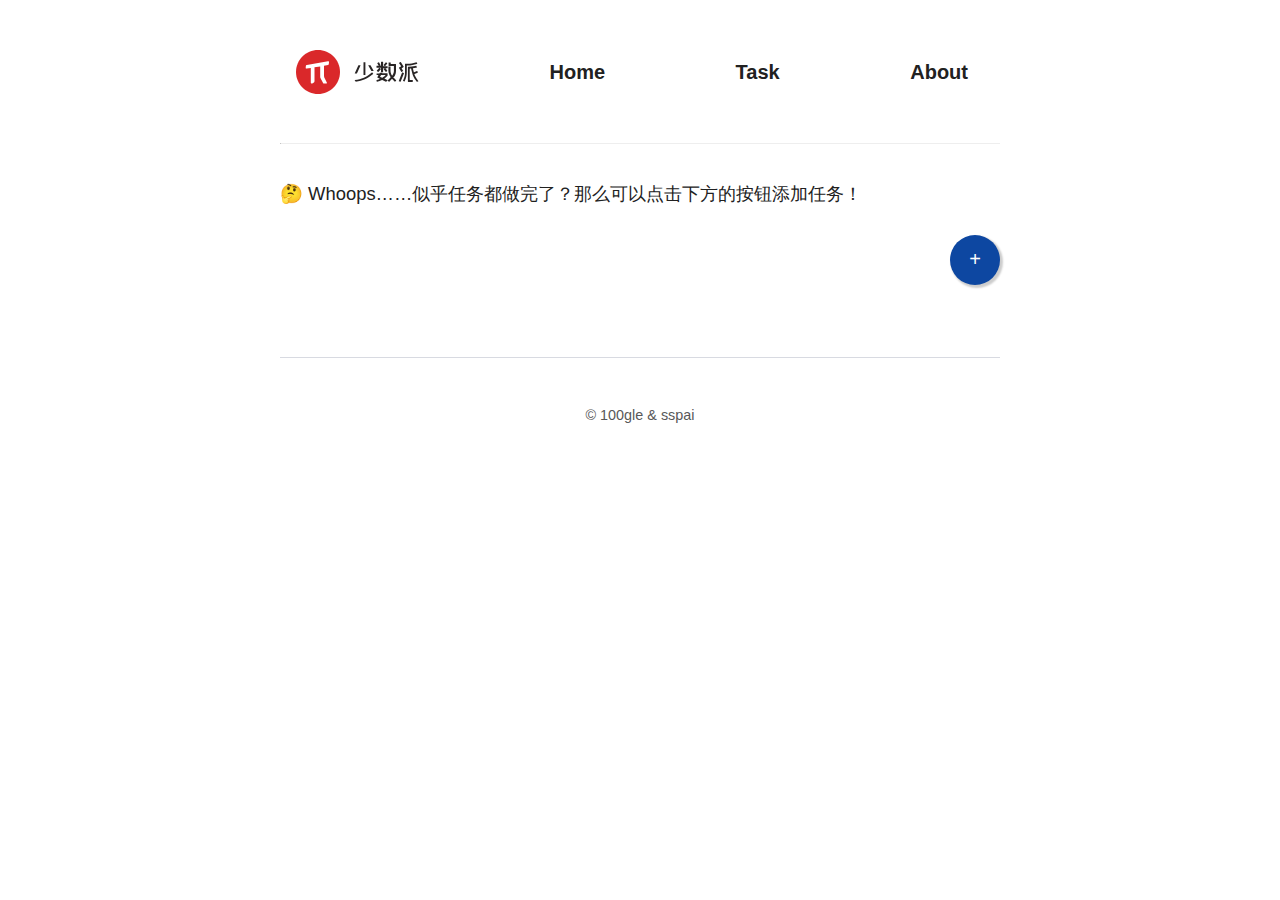
<file: projects/web-fastapi/popup_api/templates/index.html>
<!DOCTYPE html>
<html lang="en">

<head>
  <meta charset="UTF-8" />
  <meta http-equiv="X-UA-Compatible" content="IE=edge" />
  <meta name="viewport" content="width=device-width, initial-scale=1.0" />
  <title>Todolist</title>
  <link rel="stylesheet" href="../static/css/simple-v1.min.css" />
  <link rel="stylesheet" href="../static/css/style.css" />
</head>

<body>
  <div class="container">
    <nav class="navbar">
      <ul>
        <li><a href="https://sspai.com" class="logo"><img src="../static/sspai-logo-light.svg" alt="logo"></a>
        </li>
        <li><a href="#">Home</a></li>
        <li><a href="#">Task</a></li>
        <li><a href="#">About</a></li>
      </ul>
    </nav>
    <hr />
    <div class="data-table">
      <p v-if="tasks.length === 0">
        🤔 Whoops……似乎任务都做完了？那么可以点击下方的按钮添加任务！
      </p>
      <table v-else>
        <!-- Fields -->
        <thead>
          <tr>
            <th v-for="field, index in fields" :key="index" scope="col">
              [[ mappingFields(field) ]]
            </th>
          </tr>
        </thead>
        <!-- Data -->
        <tbody>
          <tr v-for="task in tasks">
            <td>[[ task.id ]]</td>
            <td>[[ task.name ]]</td>
            <td>[[ mappingPriority(task.priority) ]]</td>
            <td>[[ task.description ]]</td>
            <td>[[ isDone(task.is_done) ]]</td>
            <td>[[ mappingGroups(task.group_id) ]]</td>
            <td>
              <div class="ops">
                <span @click="updateTask(task.id)">更新</span>
                <span @click="deleteTask(task.id)">删除</span>
              </div>
            </td>
          </tr>
        </tbody>
      </table>
    </div>
    <div class="btn-add-task" @click="showForm">
      <button>+</button>
    </div>
    <div class="task-form">
      <form v-bind:action="apis.createTask" method="post" class="form">
        <div>
          <label for="taskName">任务名称：</label>
          <input type="text" name="taskName" id="taskName" placeholder="请输入待办事项名称" />
        </div>
        <div>
          <label for="taskPriority">优先级：</label>
          <select name="taskPriority" id="taskPriority">
            <option value="1" selected>一般</option>
            <option value="2">优先</option>
            <option value="3">紧急</option>
          </select>
        </div>
        <div>
          <label for="taskGroup"> 分组： </label>
          <select name="taskGroup" id="taskGroup">
            <option :value="index" v-for="([index, group]) in Object.entries(groups)">
              [[ group ]]
            </option>
          </select>
        </div>
        <div>
          <label for="taskDescription">任务备注：</label>
          <textarea name="taskDescription" id="taskDescription" rows="5" placeholder="备注内容（可选）"></textarea>
        </div>
        <div class="btn-submit">
          <input ref="submit" type="submit" value="添加" />
        </div>
      </form>
    </div>
    <footer id="footer">
      <p class="copyright">&copy; 100gle & sspai</p>
    </footer>
  </div>
</body>
<script src="../static/js/vue.min.js"></script>
<script src="../static/js/axios.min.js"></script>
<script>
  const address = "http://localhost:8000";
  const app = new Vue({
    el: ".container",
    delimiters: ["[[", "]]"],
    data() {
      return {
        tasks: [],
        fields: [],
        apis: {
          getAllTasks: `${address}/api/tasks`,
          createTask: `${address}/api/tasks/create`,
          updateTask: `${address}/api/tasks/update`,
          deleteTask: `${address}/api/tasks/delete`,
          getGroups: `${address}/api/groups`
        },
        groups: [],
      }
    },
    methods: {
      showForm(e) {
        const formDiv = document.querySelector(".task-form");
        if (formDiv.style.display === "") {
          formDiv.style.display = "none";
        }
        formDiv.style.display = formDiv.style.display === "none" ? "flex" : "none";
      },
      getAllTasks() {
        axios.get(this.apis.getAllTasks)
          .then(res => {
            let json = res.data.data
            this.tasks = json

            let fields = Object.keys(json[0])
            fields.push("operators")

            this.fields = fields
          })
          .catch(err => console.error)
      },
      updateTask(task_id) {
        axios.put(`${this.apis.updateTask}/${task_id}`).then(res => {
          this.getAllTasks();
        })
      },
      deleteTask(task_id) {
        axios.delete(`${this.apis.deleteTask}/${task_id}`).then(res => {
          this.getAllTasks();
        })
      },
      mappingFields(field) {
        let mapping = {
          id: "序号",
          name: "任务名称",
          priority: "优先级",
          description: "任务描述",
          is_done: "是否完成",
          group_id: "分组",
          operators: "操作",
        }
        return mapping[field];
      },
      isDone(done) {
        return done === 1 ? "完成" : "未完成"
      },
      mappingPriority(value) {
        let mapping = {
          0: "一般",
          1: "优先",
          3: "紧急"
        }
        return mapping[value]
      },
      mappingGroups(value) {
        return this.groups[value]
      },
      getGroups() {
        axios.get(this.apis.getGroups)
          .then(res => {
            let data = res.data.data
            let mappings = {}
            data.reduce((id, group) => {
              Object.assign(mappings, {
                [group.id]: group.name
              })
            }, {})

            this.groups = mappings
          })
          .catch(err => console.error)
      },
    },
    mounted: function (e) {
      this.getAllTasks();
      this.getGroups();
    }
  })
</script>

</html>
</file>
<file: projects/web-fastapi/popup_api/static/css/style.css>
.container {
  margin: 0;
  padding: 0;
  box-sizing: border-box;
}

/* navbar */
.navbar ul {
  display: flex;
  align-items: center;
  justify-content: space-between;
  text-align: center;
  list-style: none;
  padding-left: 0;
}

.navbar a {
  display: flex;
  justify-content: center;
  align-items: center;
  text-decoration: none;
  border: none;
  font-size: 20px;
  font-weight: bold;
}

.navbar a:hover {
  color: goldenrod !important;
}

/* data table */
.data-table {
  display: table;
  table-layout: fixed;
  width: 100%;
  border-collapse: collapse;
}
.data-table th,
.data-table td {
  text-align: center;
  word-wrap: break-word;
  overflow-wrap: break-word;
}
.data-table th:first-child {
  width: 5%;
}

.data-table th:nth-child(2) {
  width: 15%;
}

.data-table th:nth-child(4) {
  width: 30%;
}

.data-table td[class="ops"] {
  display: flex;
  flex-direction: column;
  justify-content: center;
  align-items: center;
}
.data-table .ops span {
  display: block;
  color: var(--accent);
  cursor: pointer;
}

.btn-add-task {
  display: flex;
  flex-direction: row-reverse;
}

.btn-add-task > button {
  display: block;
  width: 50px;
  height: 50px;
  border-radius: 50%;
  font-size: 20px;
  box-shadow: 2px 2px 2px 1px rgba(0, 0, 0, 0.2);
}

.btn-add-task > button:hover {
  background-color: rgb(204, 77, 77);
}

.task-form {
  display: none;
  flex-direction: column;
  align-items: center;
}
.form {
  display: block;
  width: 80%;
}

.form > div {
  display: flex;
  flex-direction: row;
  justify-content: space-between;
  vertical-align: middle;
}

.form .btn-submit {
  text-align: center;
  transition: 0.1ms;
}

.form .btn-submit > input {
  display: block;
  width: 100%;
  font-size: 20px;
  transition: 0.1ms;
}

#taskDescription {
  width: 60% !important;
  resize: none !important;
}

/* footer */
#footer {
  text-align: center;
}
</file>
<file: projects/web-fastapi/popup_api/static/css/simple-v1.min.css>
:root{--sans-font:-apple-system,BlinkMacSystemFont,"Avenir Next",Avenir,"Nimbus Sans L",Roboto,Noto,"Segoe UI",Arial,Helvetica,"Helvetica Neue",sans-serif;--mono-font:Consolas,Menlo,Monaco,"Andale Mono","Ubuntu Mono",monospace;--base-fontsize:1.15rem;--header-scale:1.25;--line-height:1.618;--bg:#fff;--accent-bg:#f5f7ff;--text:#212121;--text-light:#585858;--border:#d8dae1;--accent:#0d47a1;--accent-light:#90caf9;--code:#d81b60;--preformatted:#444;--marked:#ffdd33;--disabled:#efefef}@media (prefers-color-scheme:dark){:root{--bg:#212121;--accent-bg:#2b2b2b;--text:#dcdcdc;--text-light:#ababab;--border:#666;--accent:#ffb300;--accent-light:#ffecb3;--code:#f06292;--preformatted:#ccc;--disabled:#111}img,video{opacity:.6}}html{font-family:var(--sans-font)}body{color:var(--text);background:var(--bg);font-size:var(--base-fontsize);line-height:var(--line-height);display:flex;min-height:100vh;flex-direction:column;flex:1;margin:0 auto;max-width:45rem;padding:0 .5rem;overflow-x:hidden;word-break:break-word;overflow-wrap:break-word}header{background:var(--accent-bg);border-bottom:1px solid var(--border);text-align:center;padding:2rem .5rem;width:100vw;position:relative;box-sizing:border-box;left:50%;right:50%;margin-left:-50vw;margin-right:-50vw}header h1,header p{margin:0}main{padding-top:1.5rem}h1,h2,h3{line-height:1.1}nav{font-size:1rem;line-height:2;padding:1rem 0}nav a{margin:1rem 1rem 0 0;border:1px solid var(--border);border-radius:5px;color:var(--text)!important;display:inline-block;padding:.1rem 1rem;text-decoration:none;transition:.4s}nav a:hover{color:var(--accent)!important;border-color:var(--accent)}nav a.current:hover{text-decoration:none}footer{margin-top:4rem;padding:2rem 1rem 1.5rem 1rem;color:var(--text-light);font-size:.9rem;text-align:center;border-top:1px solid var(--border)}h1{font-size:calc(var(--base-fontsize) * var(--header-scale) * var(--header-scale) * var(--header-scale) * var(--header-scale));margin-top:calc(var(--line-height) * 1.5rem)}h2{font-size:calc(var(--base-fontsize) * var(--header-scale) * var(--header-scale) * var(--header-scale));margin-top:calc(var(--line-height) * 1.5rem)}h3{font-size:calc(var(--base-fontsize) * var(--header-scale) * var(--header-scale));margin-top:calc(var(--line-height) * 1.5rem)}h4{font-size:calc(var(--base-fontsize) * var(--header-scale));margin-top:calc(var(--line-height) * 1.5rem)}h5{font-size:var(--base-fontsize);margin-top:calc(var(--line-height) * 1.5rem)}h6{font-size:calc(var(--base-fontsize)/ var(--header-scale));margin-top:calc(var(--line-height) * 1.5rem)}a,a:visited{color:var(--accent)}a:hover{text-decoration:none}[role=button],a button,button,input[type=button],input[type=reset],input[type=submit]{border:none;border-radius:5px;background:var(--accent);font-size:1rem;color:var(--bg);padding:.7rem .9rem;margin:.5rem 0;transition:.4s}[role=button][aria-disabled=true],a button[disabled],button[disabled],input[type=button][disabled],input[type=checkbox][disabled],input[type=radio][disabled],input[type=reset][disabled],input[type=submit][disabled],select[disabled]{cursor:default;opacity:.5;cursor:not-allowed}input:disabled,select:disabled,textarea:disabled{cursor:not-allowed;background-color:var(--disabled)}input[type=range]{padding:0}abbr{cursor:help}[role=button]:focus,[role=button]:not([aria-disabled=true]):hover,button:enabled:hover,button:focus,input[type=button]:enabled:hover,input[type=button]:focus,input[type=checkbox]:enabled:hover,input[type=checkbox]:focus,input[type=radio]:enabled:hover,input[type=radio]:focus,input[type=reset]:enabled:hover,input[type=reset]:focus,input[type=submit]:enabled:hover,input[type=submit]:focus{filter:brightness(1.4);cursor:pointer}details{background:var(--accent-bg);border:1px solid var(--border);border-radius:5px;margin-bottom:1rem}summary{cursor:pointer;font-weight:700;padding:.6rem 1rem}details[open]{padding:.6rem 1rem .75rem 1rem}details[open] summary{margin-bottom:.5rem;padding:0}details[open]>:last-child{margin-bottom:0}table{border-collapse:collapse;width:100%;margin:1.5rem 0}td,th{border:1px solid var(--border);text-align:left;padding:.5rem}th{background:var(--accent-bg);font-weight:700}tr:nth-child(even){background:var(--accent-bg)}table caption{font-weight:700;margin-bottom:.5rem}ol,ul{padding-left:3rem}input,select,textarea{font-size:inherit;font-family:inherit;padding:.5rem;margin-bottom:.5rem;color:var(--text);background:var(--bg);border:1px solid var(--border);border-radius:5px;box-shadow:none;box-sizing:border-box;width:60%;-moz-appearance:none;-webkit-appearance:none;appearance:none}select{background-image:linear-gradient(45deg,transparent 49%,var(--text) 51%),linear-gradient(135deg,var(--text) 51%,transparent 49%);background-position:calc(100% - 20px),calc(100% - 15px);background-size:5px 5px,5px 5px;background-repeat:no-repeat}select[multiple]{background-image:none!important}input[type=checkbox],input[type=radio]{vertical-align:bottom;position:relative}input[type=radio]{border-radius:100%}input[type=checkbox]:checked,input[type=radio]:checked{background:var(--accent)}input[type=checkbox]:checked::after{content:" ";width:.1em;height:.25em;border-radius:0;position:absolute;top:.05em;left:.18em;background:0 0;border-right:solid var(--bg) .08em;border-bottom:solid var(--bg) .08em;font-size:1.8em;transform:rotate(45deg)}input[type=radio]:checked::after{content:" ";width:.25em;height:.25em;border-radius:100%;position:absolute;top:.125em;background:var(--bg);left:.125em;font-size:32px}textarea{width:80%}@media only screen and (max-width:720px){input,select,textarea{width:100%}}input[type=checkbox],input[type=radio]{width:auto}input[type=file]{border:0}fieldset{border:0;padding:0;margin:0}hr{color:var(--border);border-top:1px;margin:1rem auto}mark{padding:2px 5px;border-radius:4px;background:var(--marked)}main img,main video{max-width:100%;height:auto;border-radius:5px}figure{margin:0}figcaption{font-size:.9rem;color:var(--text-light);text-align:center;margin-bottom:1rem}blockquote{margin:2rem 0 2rem 2rem;padding:.4rem .8rem;border-left:.35rem solid var(--accent);opacity:.8;font-style:italic}cite{font-size:.9rem;color:var(--text-light);font-style:normal}code,kbd,pre,pre span,samp{font-size:1.075rem;font-family:var(--mono-font);color:var(--code)}kbd{color:var(--preformatted);border:1px solid var(--preformatted);border-bottom:3px solid var(--preformatted);border-radius:5px;padding:.1rem}pre{padding:1rem 1.4rem;max-width:100%;overflow:auto;overflow-x:auto;color:var(--preformatted);background:var(--accent-bg);border:1px solid var(--border);border-radius:5px}pre code{color:var(--preformatted);background:0 0;margin:0;padding:0}
</file>
